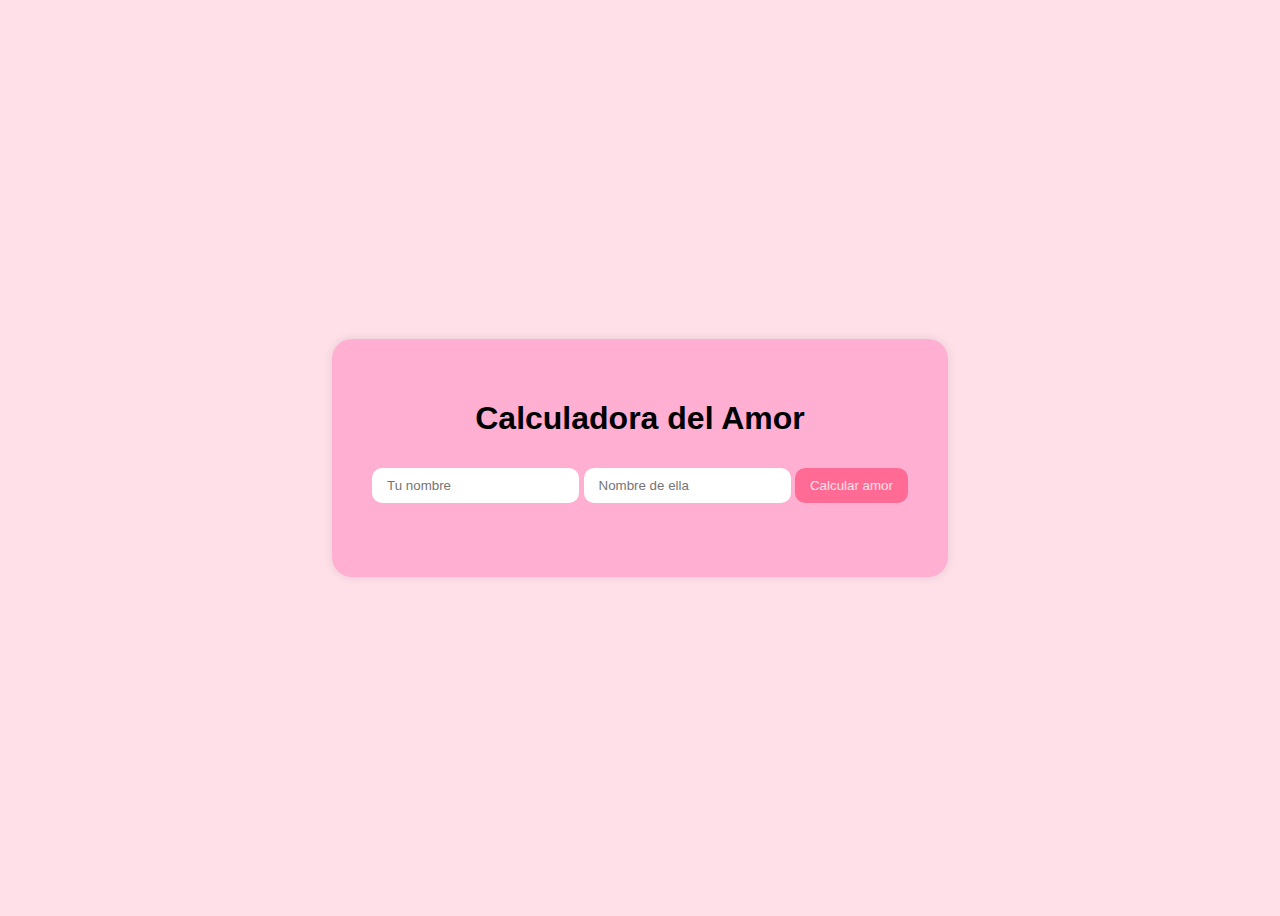
<file: 01-LoveCalculator/index.html>
<!DOCTYPE html>
<html lang="es">
<head>
    <meta charset="UTF-8">
    <meta name="viewport" content="width=device-width, initial-scale=1.0">
    <link rel="stylesheet" href="styles.css">
    <title>Calculadora del Amor</title>
</head>
<body>


        <div class="container">
            <h1>Calculadora del Amor</h1>
            <input type="text" id="name1" placeholder="Tu nombre">
            <input type="text" id="name2" placeholder="Nombre de ella">
            <button onclick="calculateLove()">Calcular amor</button>
            <div id="result"></div>
        </div>
 
    



    <script src="script.js"></script>
</body>
</html>
</file>
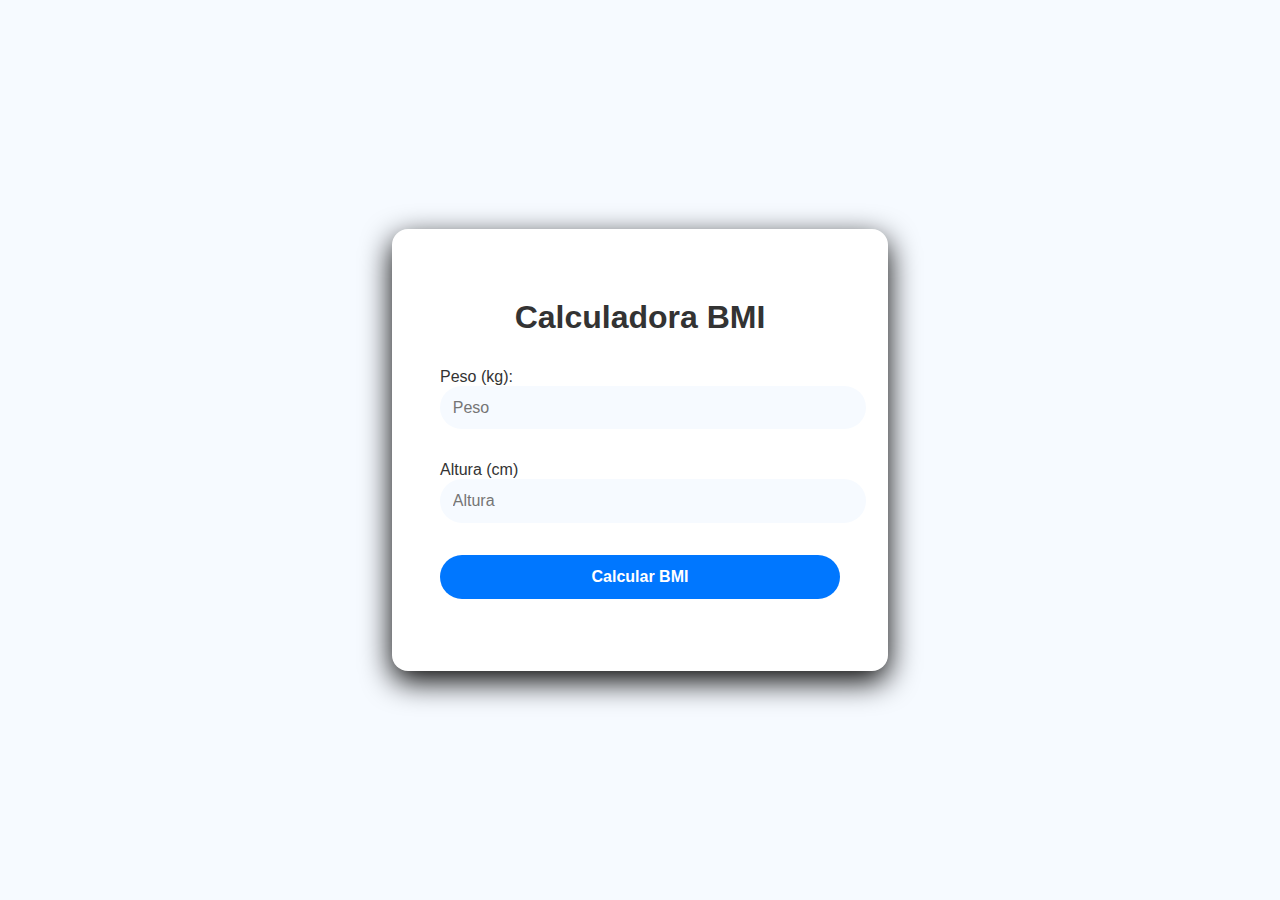
<file: 02-BMI/index.html>
<!DOCTYPE html>
<html lang="es">
<head>
    <meta charset="UTF-8">
    <meta name="viewport" content="width=device-width, initial-scale=1.0">
    <title>Calculadora de BMI</title>
    <link rel="stylesheet" href="style.css">
</head>
<body>
    <div class="container">
        <h1>Calculadora BMI</h1>

        <div class="input-group">
            <label for="weight">Peso (kg):</label>
            <input type="number" id="weight" placeholder="Peso">
        </div>

        <div class="input-group">
            <label for="height">Altura (cm)</label>
            <input type="number" id="height" placeholder="Altura">
        </div>

        <button onclick="calculateBMI()">Calcular BMI</button>
        <p id="result"></p>

    </div>

    <script src="script.js"></script>
</body>
</html>
</file>
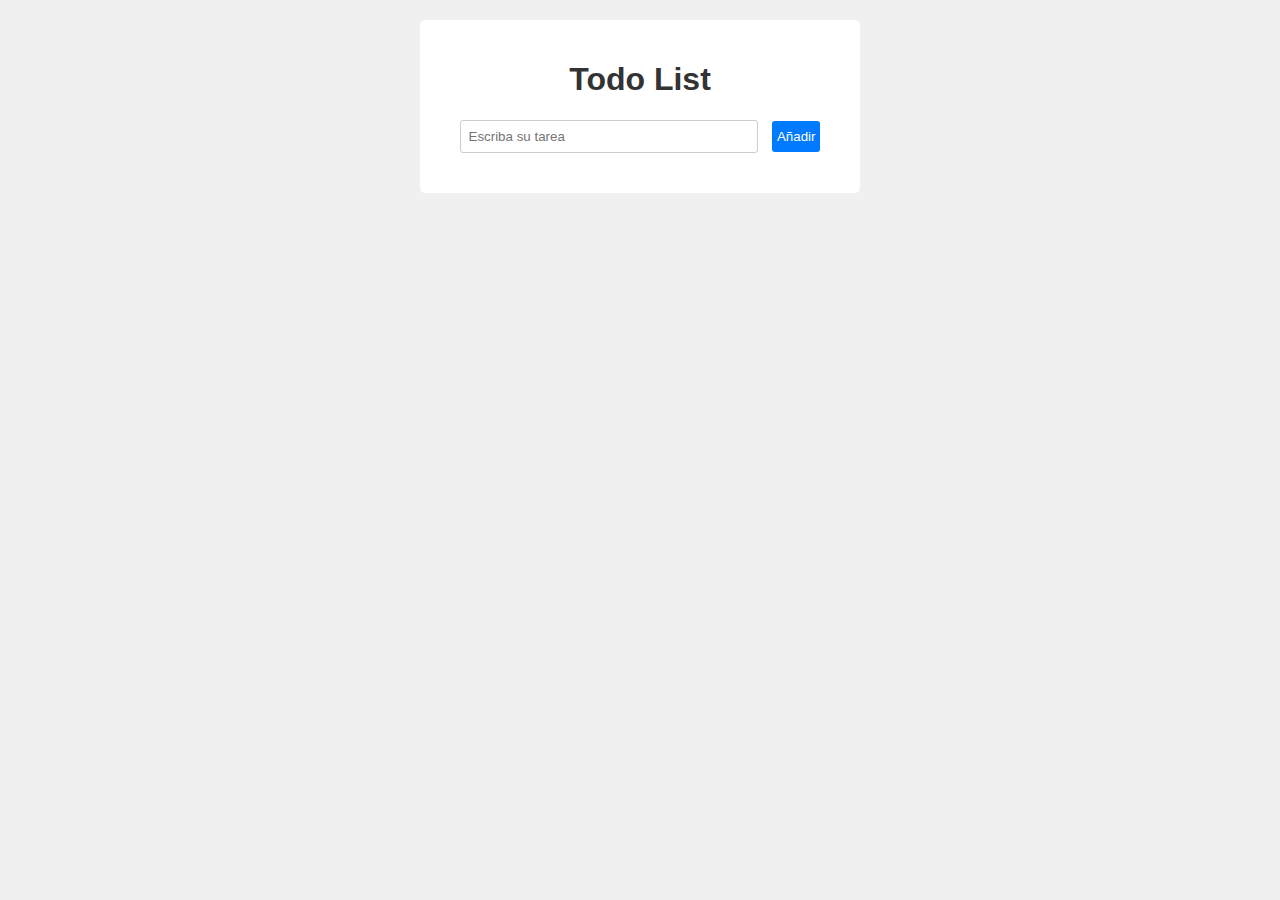
<file: 03-Todo/index.html>
<!DOCTYPE html>
<html lang="es">
  <head>
    <meta charset="UTF-8" />
    <link rel="stylesheet" href="styles.css">
    <meta name="viewport" content="width=device-width, initial-scale=1.0" />
    <title>Todo List</title>
  </head>
  <body>
    <div class="container">
      <h1>Todo List</h1>
      <div class="task-form">
        <input type="text" id="task-input" placeholder="Escriba su tarea" />
        <button id="add-task-btn">Añadir</button>
      </div>
      <ul id="task-list">

      </ul>
    </div>
    <script src="script.js"></script>
  </body>
</html>
</file>
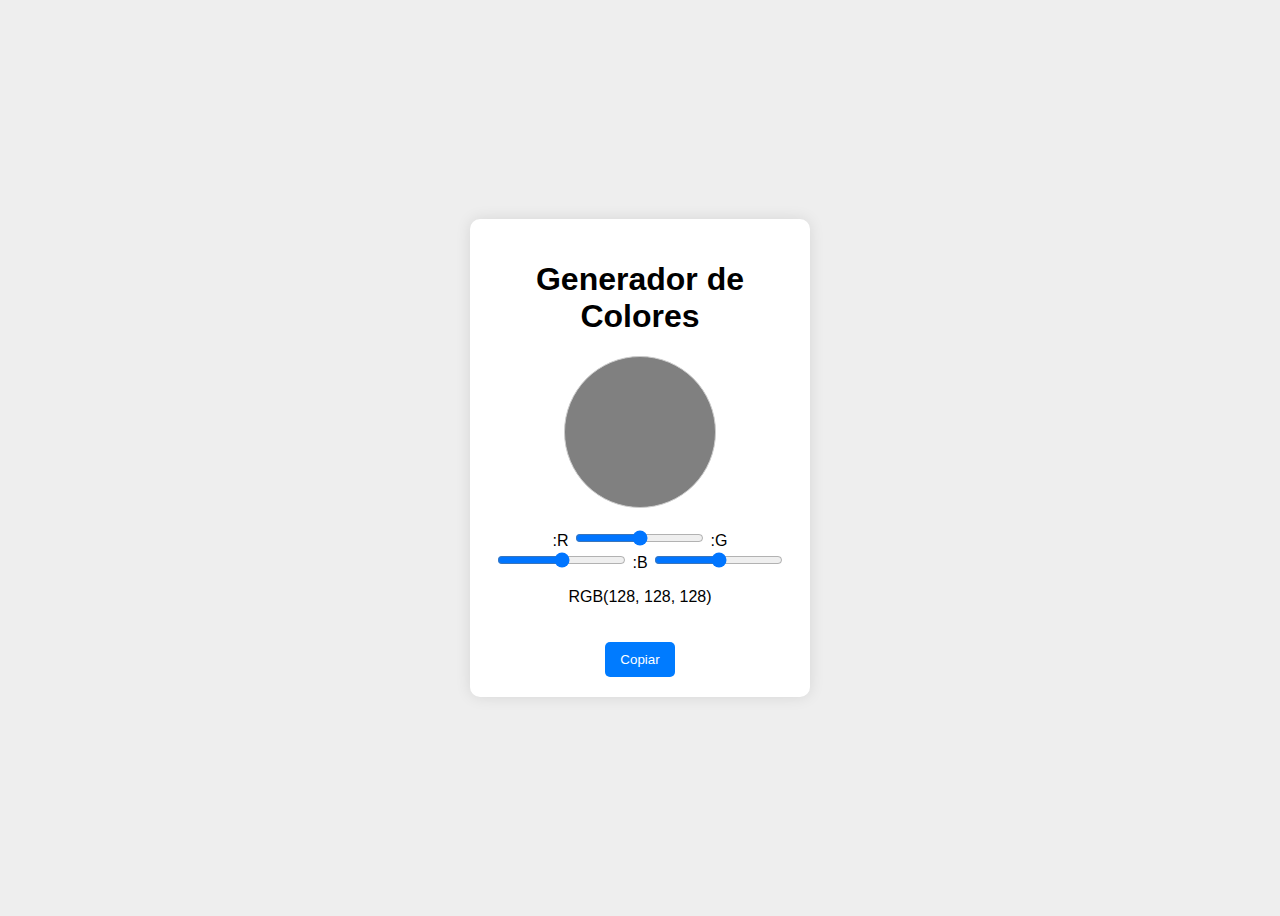
<file: 04-Generador Colores/index.html>
<!DOCTYPE html>
<html lang="es">
<head>
    <meta charset="UTF-8">
    <meta http-equiv="X-UA-Compatible" content="IE=edge">
    <meta name="viewport" content="width=device-width, initial-scale=1.0">
    <link rel="stylesheet" href="styles.css">
    <title>Generador de Colores RGB</title>
</head>
<body>
    <div class="container">
      <h1>Generador de Colores</h1>
            <div id="colorDisplay" class="colorDisplay"></div>
               
            <div class="sliders">
                    <label > :R
                       <input type="range" min="0" max="255" id="rRange">
                    </label>

                    <label > :G
                        <input type="range" min="0" max="255" id="gRange">
                     </label>


                     <label > :B
                        <input type="range" min="0" max="255" id="bRange">
                     </label>
            </div>
         <p id="rgbValue">RGB(0,0,0)</p>
         <button id="copyButton">Copiar</button>
    </div>
    <script src="script.js"></script>
</body>
</html>
</file>
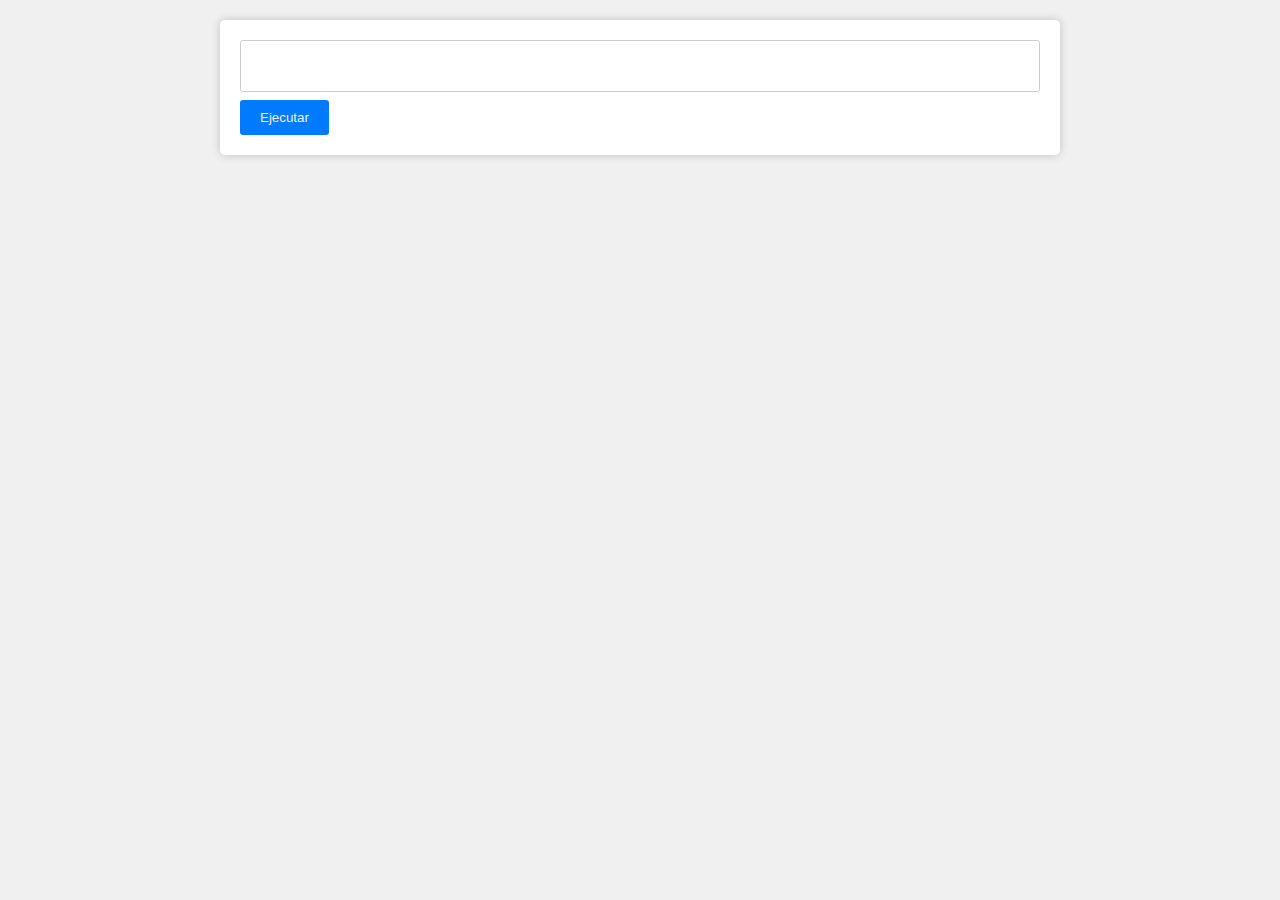
<file: 05-Editor/index.html>
<!DOCTYPE html>
<html lang="es">
<head>
    <meta charset="UTF-8">
    <meta http-equiv="X-UA-Compatible" content="IE=edge">
    <meta name="viewport" content="width=device-width, initial-scale=1.0">
    <link rel="stylesheet" href="style.css">
    <title>Editor de codigo en Linea</title>
</head>
<body>
    <div class="editor-cointainer">
        <div class="editor">
                <textarea id="code-editor" ></textarea>
                <div id="output"></div>
        </div>
        <button id="run-button">Ejecutar</button>
    </div>


    <script src="script.js"></script>
</body>
</html>
</file>
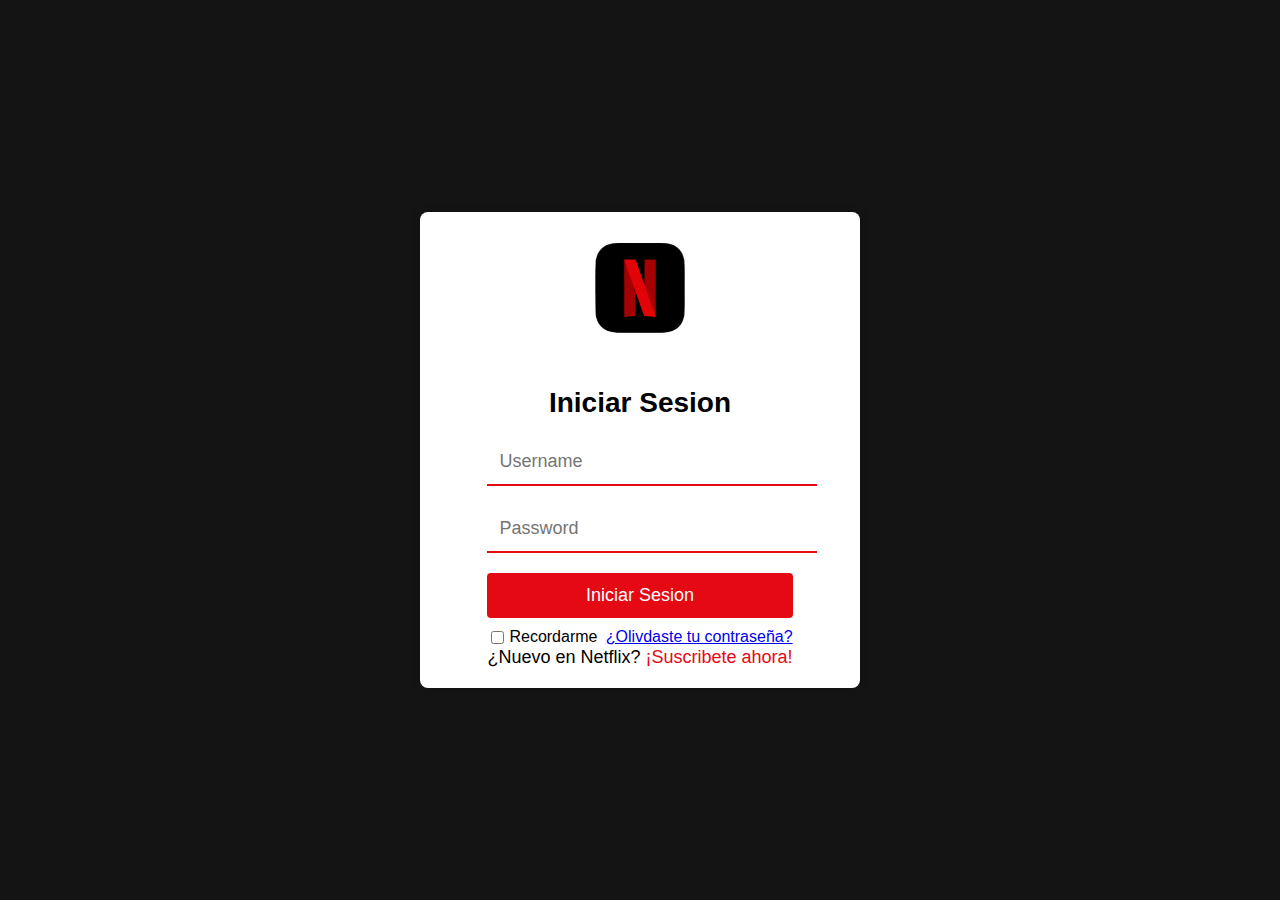
<file: 06-NetflixLogin/index.html>
<!DOCTYPE html>
<html lang="es">
  <head>
    <meta charset="UTF-8" />
    <meta name="viewport" content="width=device-width, initial-scale=1.0" />
    <link rel="stylesheet" href="style.css" />
    <title>Inicio de Sesion</title>
  </head>
  <body>
    <div class="login-container">
        <div class="logo-container">
            <img src="next.png">
        </div>
      <div class="login-form">
       
        <h1>Iniciar Sesion</h1>
        <form id="login-form">
          <div class="input-container">
            <input type="text" id="username" placeholder="Username" />
          </div>

          <div class="input-container">
            <input type="password" id="password" placeholder="Password" />
          </div>
          <button type="submit">Iniciar Sesion</button>
        </form>
        <div class="sucess-message" id="sucess-message"></div>
        <div class="renember-forgot">
            <label >
                <input type="checkbox" id="renember-forgot"> Recordarme
            </label>
            <a href="#">¿Olivdaste tu contraseña?</a>
        </div>
        <div class="signup-now">
            ¿Nuevo en Netflix? <a href="#">¡Suscribete ahora!</a>
        </div>
      </div>
    </div>

    <script src="script.js"></script>
  </body>
</html>
</file>
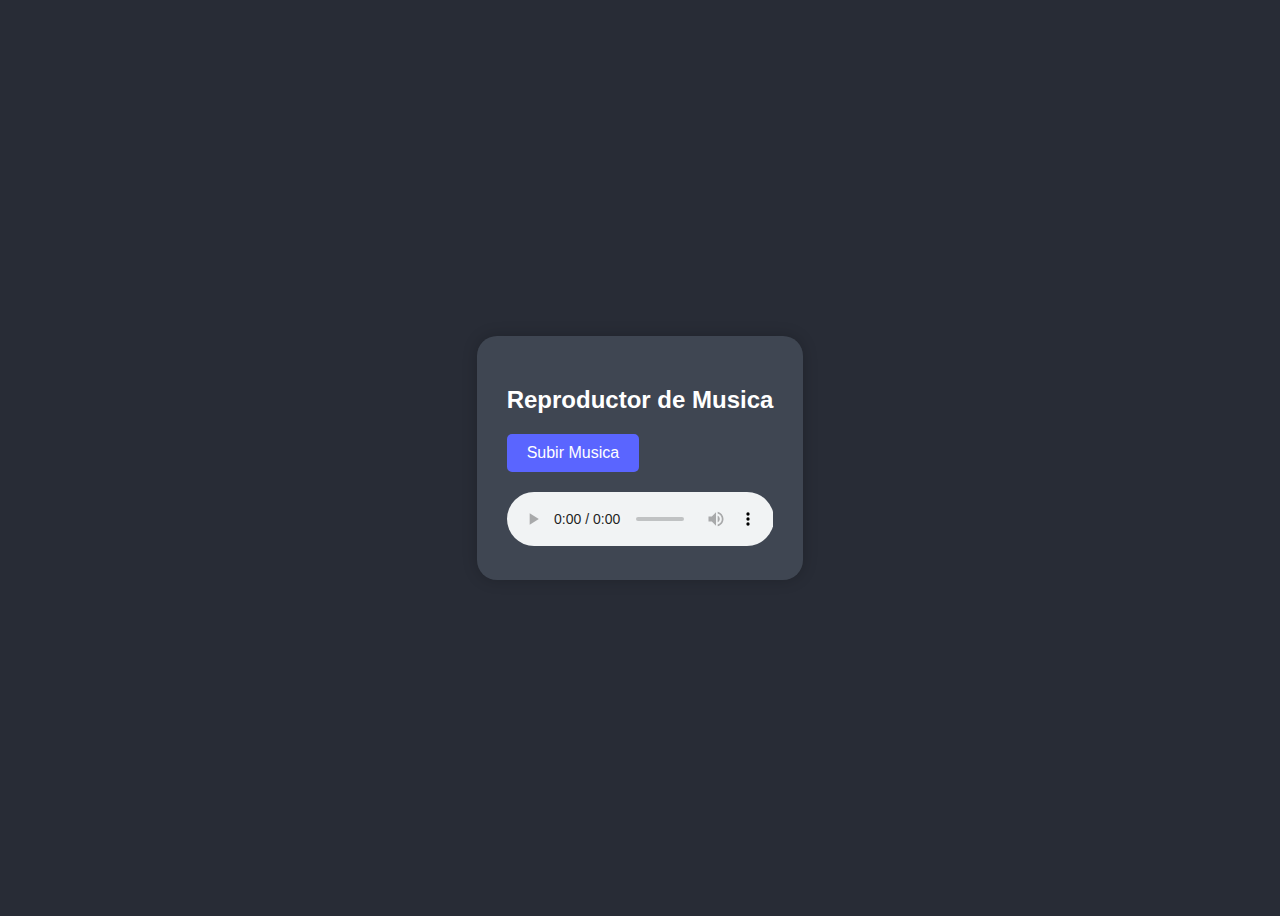
<file: 07-Reproductor/index.html>
<!DOCTYPE html>
<html lang="es">
<head>
    <meta charset="UTF-8">
    <meta http-equiv="X-UA-Compatible" content="IE=edge">
    <meta name="viewport" content="width=device-width, initial-scale=1.0">
    <link rel="stylesheet" href="styles.css">
    <title>Reproductor de Musica</title>
</head>
<body> 
    <div id="player">
        <h2>Reproductor de Musica</h2>

 

    <div class="upload">
        <input type="file" id="fileInput" accept="audio/*">
        <label for="fileInput">Subir Musica</label>
    </div>

    <audio id="audio" controls preload="auto"></audio>

</div>
    <script src="script.js"></script>
</body>
</html>
</file>
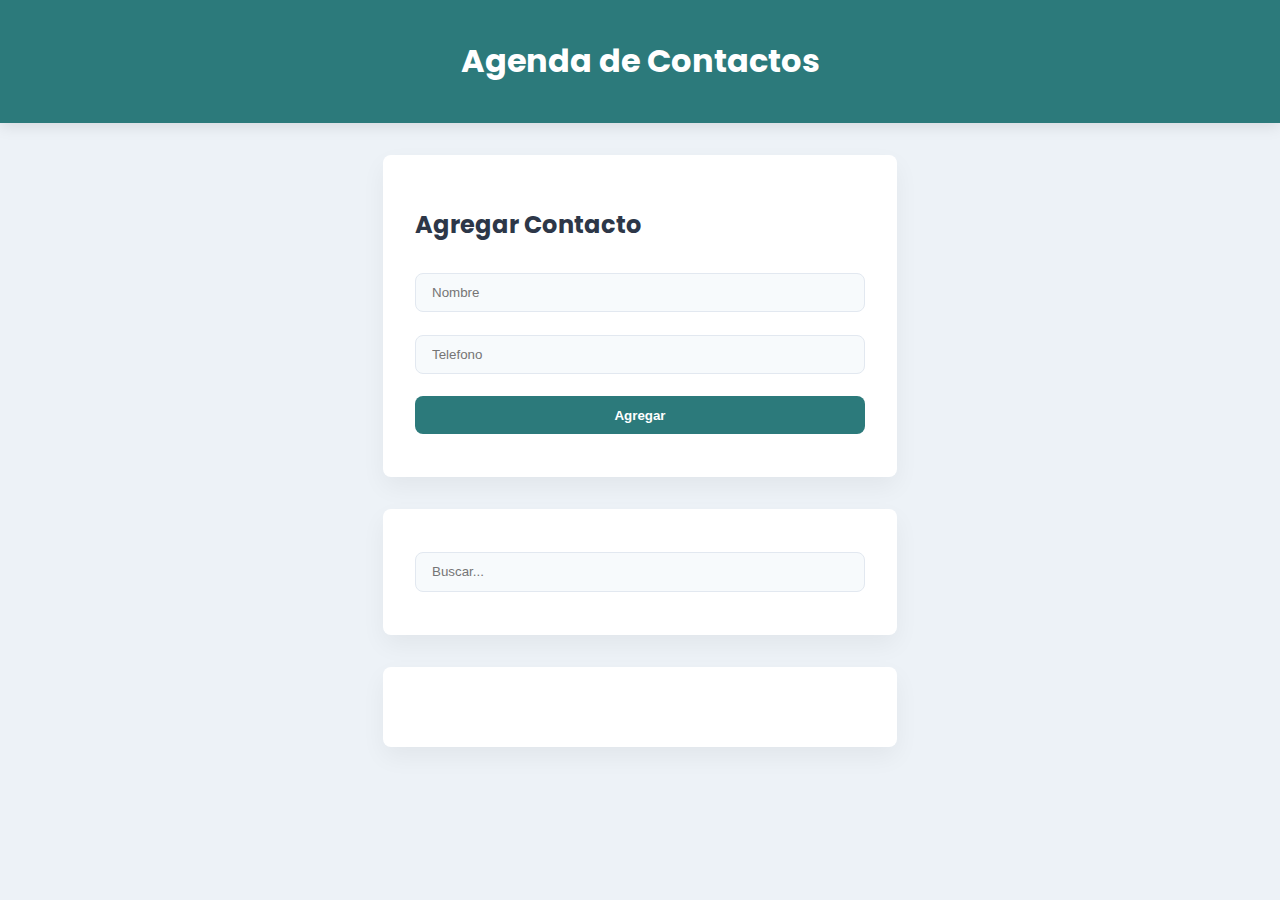
<file: 08-Contactos/index.html>
<!DOCTYPE html>
<html lang="es">
  <head>
    <meta charset="UTF-8" />
    <meta http-equiv="X-UA-Compatible" content="IE=edge" />
    <meta name="viewport" content="width=device-width, initial-scale=1.0" />
    <title>Agenda de Contactos</title>
    <link
      href="https://fonts.googleapis.com/css2?family=Poppins:wght@400;500;600&display=swap"
      rel="stylesheet"
    />

    <link rel="stylesheet" href="styles.css" />
  </head>
  <body>
    <header>
      <h1>Agenda de Contactos</h1>
    </header>

    <section class="add-contact">
      <h2>Agregar Contacto</h2>
      <form id="contactForm">
        <input type="text" id="contactName" placeholder="Nombre" required />
        <input type="tel" id="contactTel" placeholder="Telefono" required />
        <button type="submit">Agregar</button>
      </form>
    </section>

    <section class="search">
      <input type="text" id="searchInput" placeholder="Buscar..." />
    </section>

    <section class="contact-list">
      <ul id="contactList"></ul>
    </section>

    <script src="script.js"></script>
  </body>
</html>
</file>
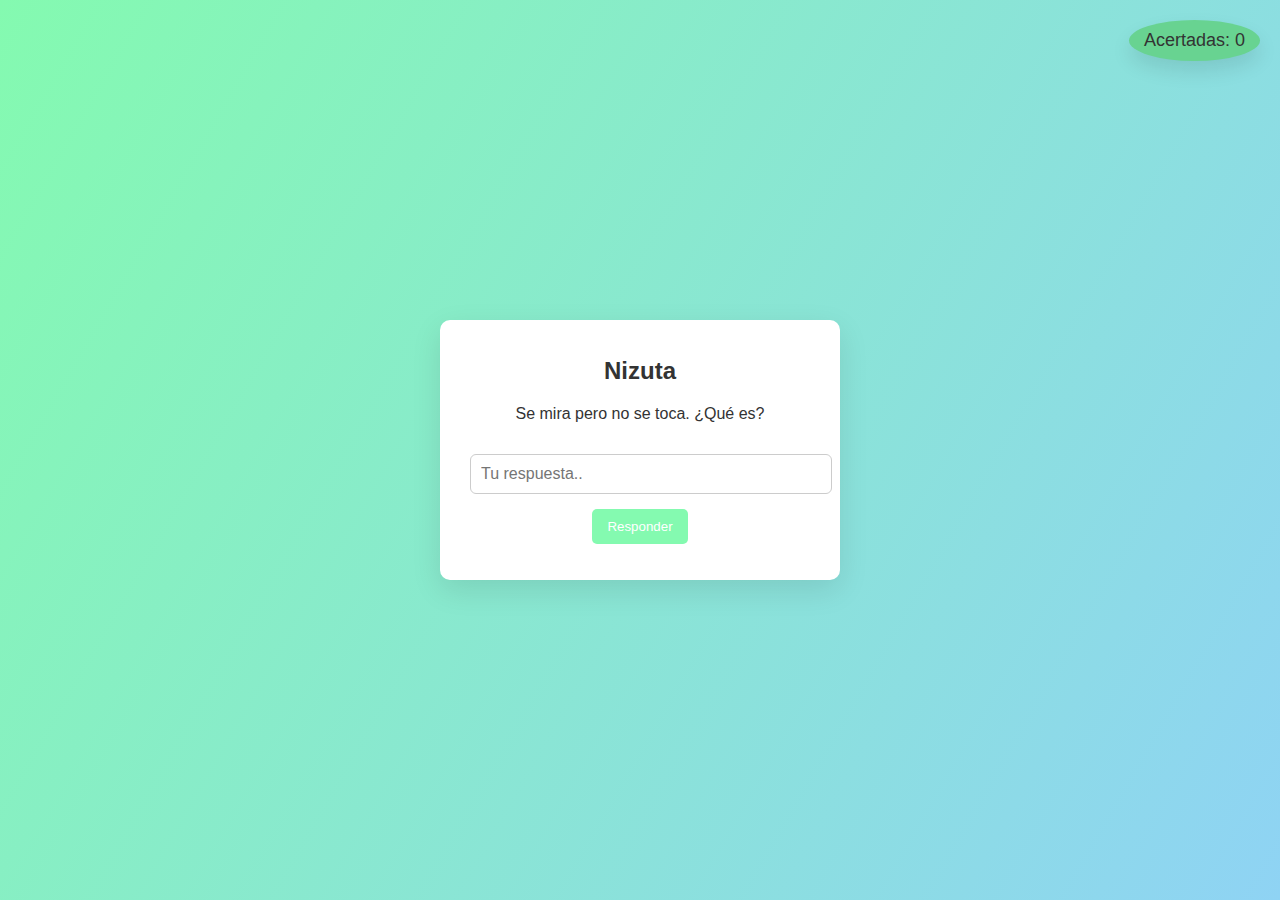
<file: 09-Adivinanzas/index.html>
<!DOCTYPE html>
<html lang="es">
  <head>
    <meta charset="UTF-8" />
    <meta http-equiv="X-UA-Compatible" content="IE=edge" />
    <meta name="viewport" content="width=device-width, initial-scale=1.0" />
    <link rel="stylesheet" href="styles.css" />
    <title>Juego de Adivinanzas</title>
  </head>
  <body>
    <div class="game-container">
      <div class="score-container">
        Acertadas: <span id="correctCount">0</span>
      </div>
      <h1>Nizuta</h1>
      <p id="riddle"></p>
      <input type="text" id="answer-input" placeholder="Tu respuesta.." />
      <button onclick="checkAnswer()">Responder</button>
      <p id="result"></p>
    </div>

    <script src="script.js"></script>
  </body>
</html>
</file>
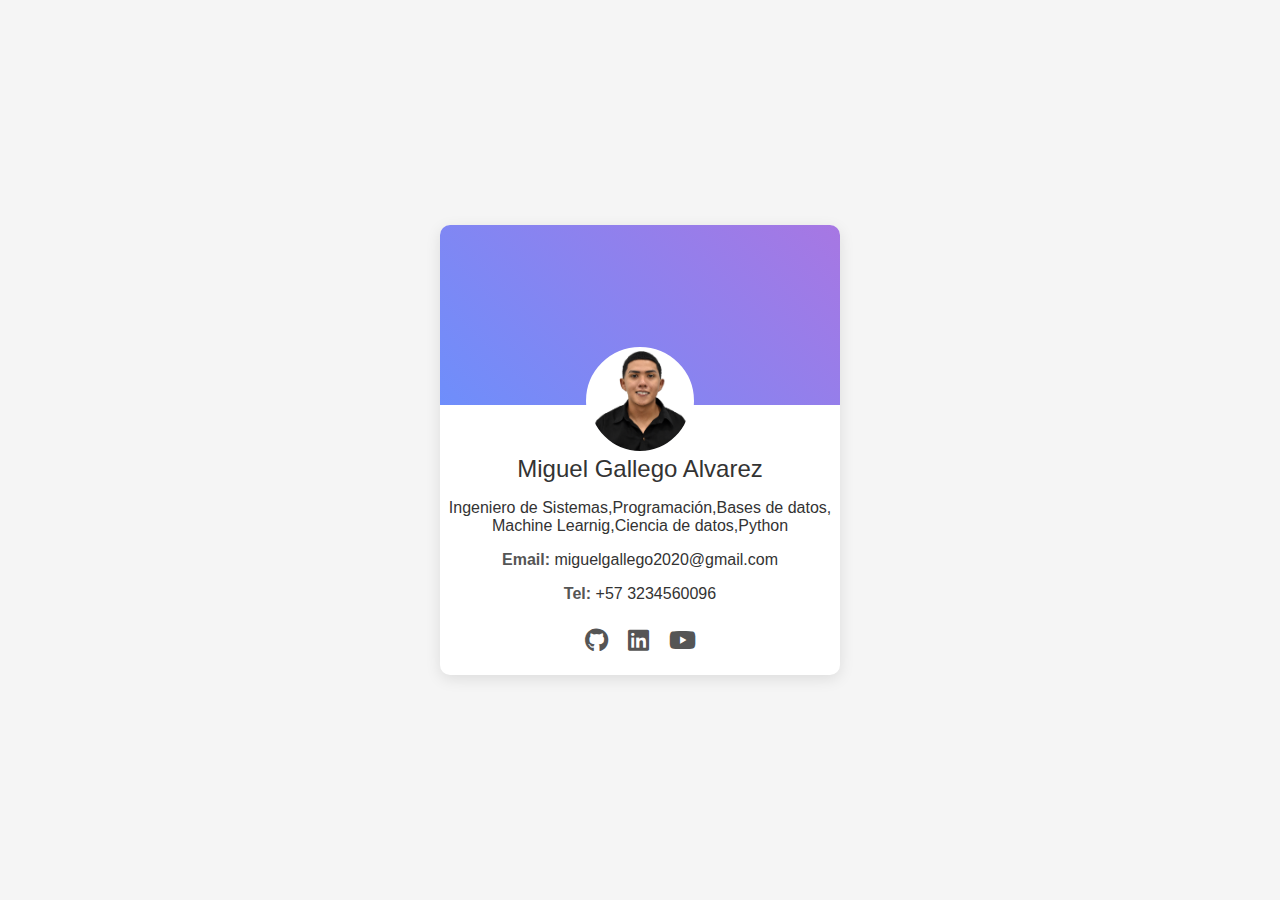
<file: 10-Perfil/index.html>
<!DOCTYPE html>
<html lang="es">
  <head>
    <meta charset="UTF-8" />
    <meta name="viewport" content="width=device-width, initial-scale=1.0" />
    <link
      rel="stylesheet"
      href="https://cdnjs.cloudflare.com/ajax/libs/font-awesome/6.0.0-beta3/css/all.min.css"
    />

    <link rel="stylesheet" href="styles.css" />
    <title>Profile de Usuario</title>
  </head>
  <body>
    <div class="profile-container">
      <div class="profile-header">
        <div class="profile-photo" id="userPhoto"></div>
      </div>

      <h2 id="userName"></h2>
      <p id="userDescription"></p>
      <div class="contact-info">
        <p>
          <strong>Email: </strong>
          <span id="userEmail"></span>
        </p>
        <p><strong>Tel: </strong> <span id="userTel"></span></p>
      </div>

      <div class="social-links">
        <a href="#" id="githubLink" target="_blank"
          ><i class="fab fa-github"></i
        ></a>
        <a href="#" id="linkedinLink" target="_blank"
          ><i class="fab fa-linkedin"></i
        ></a>
        <a href="#" id="youtubeLink" target="_blank"
          ><i class="fab fa-youtube"></i
        ></a>
      </div>
    </div>

    <script src="script.js"></script>
  </body>
</html>
</file>
<file: 01-LoveCalculator/styles.css>
body{
    font-family: 'Arial', sans-serif;
    display: flex;
    align-items: center;
    justify-content: center;
    height: 100vh;
    background-color: #ffe0e9;

}


.container{
    text-align: center;
    background-color: #ffafd2;
    padding: 40px;
    border-radius:  20px;
    box-shadow: 0 0 10px rgba(0,0,0,0.1); 
}

input, button{
    padding: 10px 15px;
    margin: 10px 0;
    border: none;
    border-radius: 10px;
    outline: none;

}

button{
    background-color: #ff6b95;
    color: #ffe0e9;
    cursor: pointer;
    transition: background-color 0.3s;
}

button:hover{
    background-color: #ff3c6e;
}

#result{
    font-size: 24px;
    margin-top: 24px;
}
</file>
<file: 02-BMI/style.css>
body{
    font-family: "Poppins", sans-serif;
    background-color: #f6faff;
    display: flex;
    justify-content: center;
    align-items:center ;
    height: 100vh;
    margin: 0;
    padding: 0;
    color: #333;

}

.container{
    width: 90%;
    max-width: 400px;
    background-color: #ffffff;
    padding: 3rem ;
    border-radius: 16px;
    box-shadow: 0 10px 30px rgba(0,0,0.1);

}

h1{
    text-align: center;
    margin-bottom: 2REM;

}

.input-group{
    margin-bottom: 2rem;

}
input-group{
    display: block;
    margin-bottom: o.5rem;

}

.input-group  input{
    width: 100%;
    padding: 0.8rem;
    border: none;
    border-radius: 50px;
    background-color: #f6faff;
    font-size: 1rem;
    box-shadow: 0 10px 30 px rgb(0,0,0.1);
    color: #333;

}

button{
    width: 100%;
    padding: 0.8rem;
    border: none;
    background-color: #0077ff;
    color:#ffffff;
    border-radius: 50px;
    font-size: 1rem;
    cursor:pointer;
    font-weight: 600;
    transition: background-color o.3s;
}

button.hover{
    background-color: #0055cc;

}

p#result{
    margin: 1.5rem;
    font-weight:600 ;
    font-size: 1.2rem; 
    text-align: center;
}
</file>
<file: 03-Todo/styles.css>
body{
    font-family: Arial,sans-serif;
    background-color: #f0f0f0;
    margin: 0;
    padding: 0;
}

.container{
    max-width: 400px;
    margin: 20px auto;
    padding: 20px;
    background-color: #FFF;
    border-radius: 5px;
    box-shadow: 0px 0px 10px rbg(0,0,0.2) ;
    text-align: center;
}

h1{
    color: #333;
}


.task-form{
    margin-bottom: 20PX;
}

#task-input{
    width: 70%;
    padding: 8px;
    border: 1px solid #ccc;
    border-radius: 3px;
    margin-right: 10px;
}

#add-task-btn{
    padding: 8px 5px;
    background-color: #007bff;
    color: #fff;
    border: none;
    border-radius: 3px;
    cursor: pointer;
}

ul{
    list-style-type: none ;
    padding: 0;
}

li{
    display: flex;
    align-items: center;
    justify-content: space-between;
    background-color: #f0f0f0;
    padding: 10px;
    margin: 10px;
    border-radius: 3px;

}

.complete{
    text-decoration: line-through;
    color: #ccc;

}

.delete-btn{
    background-color:#ff3636 ;
    color: #fff;
    border: none;
    border-radius: 5px;
    padding: 5px 10px ;
    cursor: pointer ;
}
</file>
<file: 04-Generador Colores/styles.css>
body {
    font-family: 'Arial', sans-serif;
    display: flex;
    justify-content: center;
    align-items: center;
    height: 100vh;
    background-color: #eee;
}


.container {
    text-align: center;
    width: 300px;
    padding: 20px;
    background-color: #fff;
    border-radius: 10px;
    box-shadow: 0px 0px 15px rgba(0,0,0,0.1);
}

.colorDisplay {
    width: 150px;
    height: 150px;
    margin: 20px auto;
    border: 1px solid #ccc;
    border-radius: 50%;
}


.sliders {
    display: block;
    margin:10px 0;
}

button {
    background-color: #007bff;
    color: #fff;
    border: none;
    padding: 10px 15px;
    border-radius: 5px;
    cursor: pointer;
    margin-top: 20px;
    transition: background-color 0.3s;
}

button:hover {
    background-color: #0056b3;

}

button:active {
    background-color: #003d7a;
}
</file>
<file: 05-Editor/style.css>
body {
    font-family: 'Arial', sans-serif;
    background-color: #f0f0f0;
    margin: 0;
    padding: 0;
}


.editor-cointainer {
    max-width: 800px;
    margin:20px auto;
    padding: 20px;
    background-color: #fff;
    border-radius: 5px;
    box-shadow: 0px 0px 10px rgb(0,0,0,0.2);

}

.editor {
    display: flex;
    flex-direction: column;
    border: 1px solid #ccc;
    border-radius: 3px;
    overflow: hidden;
}


textarea {
    flex: 1;
    padding: 10px;
    border: none;
    resize: none;
}


.output {
    padding: 10px;
    background-color: #f0f0f0;
}

button {
    padding: 10px 20px;
    margin-top: 8px;
    background-color: #007bff;
    border: none;
    color: #f0f0f0;
    border-radius: 3px;
    cursor: pointer;
}
</file>
<file: 06-NetflixLogin/style.css>
body {
    font-family: Arial, sans-serif;
    background-color: #141414;
    margin: 0;
    padding: 0;
    display: flex;
    justify-content: center;
    align-items: center;
    min-height: 100vh;
}


.container {
    text-align: center;
}


.login-container {
    background-color: #fff;
    border-radius: 8px;
    box-shadow: 0px 0px 10px rgb(0, 0, 0, 0.2);
    padding: 20px;
    max-width: 400px;
    width: 100%;
    margin: 0 auto;
    display: flex;
    flex-direction: column;
    align-items: center;

}

.logo-container img {
    width: 200px;
    margin-bottom: 20px;
}

.login-form {
    text-align: center;
}

h1 {
    font-size: 28px;
    margin-bottom: 20px;

}


.input-container {
    width: 100%;
    margin-bottom: 20px;

}


input[type="text"],
input[type="password"] {
    width: 100%;
    padding: 12px;
    border: none;
    border-bottom: 2px solid #e50914;
    font-size: 18px;

}


button[type="submit"] {
    width: 100%;
    padding: 12px;
    border: none;
    background-color: #e50914;
    color: #fff;
    border-radius: 4px;
    cursor: pointer;
    font-size: 18px;
    transition:  background-color 0.3s ease;

}


button[type="submit"]:hover {
    background-color: #d30812;
}


.renember-forgot {
    display: flex;
    justify-content: space-between;
    align-items: center;
    margin-top: 10px;

}

.renember-forgot label {
    display: flex;
    align-items: center;
}

.renember-forgot input[type="checkbox"] {
    margin-right: 5px;

}

.signup-now {
    font-size: 18px;

}

.signup-now a {
    color: #e50914;
    text-decoration: none;
}



.sucess-message {
    display: none;
    color: #2ecc71;
    font-size: 18px;
    margin-top: 20px;
}
</file>
<file: 07-Reproductor/styles.css>
body {
    font-family: 'Arial', sans-serif;
    display: flex;
    height: 100vh;
    align-items: center;
    justify-content: center;
    background-color: #282c36;
    color: white;

}

#player {
    padding: 30px;
    background-color: #3f4652;
    border-radius: 20px;
    box-shadow: 0px 0px 15px rgba(0,0,0, 0.2);

}

h2 {
    text-align: center;
    margin-bottom: 20px;

}


.upload {
    position: relative;
    display: inline-block;
    margin-bottom: 20px;

}

.upload input[type="file"] {
    display: none;
}

.upload label {
    display: block;
    background-color: #5a65ff;
    padding: 10px 20px;
    border-radius: 5px;
    cursor: pointer;
    transition: background-color 0.2s;
}


.upload label:hover {
    background-color: #4951ff;

}


audio {
    width: 100%;
}
</file>
<file: 08-Contactos/styles.css>
body {
    font-family: 'Poppins', sans-serif;
    margin: 0;
    padding: 0;
    background-color: #edf2f7;
    color: #2d3748;
}


header {
    background:#2c7a7b ;
    color: white;
    text-align: center;
    padding: 1rem 0;
    box-shadow: 0px 3px 15px rgba(0,0,0,0.1);

}

.add-contact, .search, .contact-list {
    max-width: 450px;
    padding: 2rem;
    background-color: white;
    margin: 2rem auto;
    border-radius: 8px;
    box-shadow: 0px 10px 25px rgba(0,0,0,0.05);
}


input, button {
    padding: 0.7rem 1rem;
    margin: 0.7rem 0;
    width: 100%;
    box-sizing: border-box;
    border: none;
    border-radius: 8px;
    transition: transform 0.1s, box-shadow 0.1s;
}

input {
    background-color: #f7fafc;
    color: #2d3748;
    outline: none;
    border: 1px solid #e2e8f0;

}

input:focus {
    border-color: #a0aec0;
    box-shadow: 0 0 0 3px rgba(66, 153, 225, 0.5);
}


button {
    background-color: #2c7a7b;
    color: white;
    font-weight: 600;
    cursor: pointer;
    outline: none;
}


button:hover {
    background-color: #285e5a;
    transform: translateY(-2px);
    box-shadow: 0 7px 14px rbg(50, 50, 93, .1);
}

button:active {
    transform: translateY(0);
    box-shadow: 0 4px 8px rbg(50, 50, 93, .1);
}
</file>
<file: 09-Adivinanzas/styles.css>
body {
    font-family: 'Arial', sans-serif;
    background: linear-gradient(120deg, #84fab0 0%, #8fd3f4 100%);
    display: flex;
    justify-content: center;
    align-items: center;
    height: 100vh;
    margin: 0;
    color: #333;


}


.game-container {
    background-color: #ffffff;
    padding: 20px 30px;
    border-radius: 10px;
    box-shadow: 0 10px 30px rgba(0,0,0,0.1);
    width: 340px;
    text-align: center;
}

h1 {
    font-size: 24px;
    margin-bottom: 20px;

}

input {
    width: 100%;
    padding: 10px;
    margin-top: 15px;
    border: 1px solid #ccc;
    border-radius: 6px;
    font-size: 16px;
}

button {
    background-color: #84fab0;
    border: none;
    color: white;
    padding:10px 15px;
    margin-top: 15px;
    cursor: pointer;
    border-radius: 5px;
    transition: background 0.3s;
}


button:hover {
    background-color: #68d391;
}


.score-container {
    position: absolute;
    top: 20px;
    right: 20px;
    background-color: #68d391;
    border-radius: 50%;
    padding: 10px 15px;
    font-size: 18px;
    box-shadow: 0 10px 20px rgba(0,0,0,0.1);

}
</file>
<file: 10-Perfil/styles.css>
body {
  font-family: "Segoe UI", "Segoe UI", Tahoma, Geneva, Verdana, sans-serif;
  background-color: #f5f5f5;
  display: flex;
  justify-content: center;
  align-items: center;
  height: 100vh;
  margin: 0;
  color: #333;
}


.profile-container {
    width: 80%;
    max-width: 400px;
    background-color: #ffffff;
    border-radius: 10px;
    box-shadow: 0 4px 15px rgba(0,0,0,0.1);
    overflow: hidden;
    transition: box-shadow 0.3s;
}


.profile-container:hover {
    box-shadow: 0 4px 18px rgba(0,0,0,0.15);
}

.profile-header {
    position: relative;
    height: 180px;
    background: linear-gradient(45deg, #6e8efb, #a777e3);
}

.profile-photo {
    position: absolute;
    bottom: -50px;
    left: 50%;
    transform: translateX(-50%);
    width: 100px;
    height: 100px;
    border-radius: 50%;
    background-color: #eee;
    border: 4px solid #ffffff;
    background-image: url('./profile.png');
    background-size: cover;
    background-position: center;

}


h2, p {
    text-align: center;
    margin: 16px 0;

}


h2 {
    margin-top: 50px;
    font-size: 24px;
    font-weight: 500;
}


.contact-info {
    margin: 0 16px 24px;
    font-size: 16px;
}


strong {
    color: #555;
}


.social-links {
    display: flex;
    justify-content: center;
    gap: 20px;
    margin-bottom: 20px;
}

.social-links a {
    color: #555;
    font-size: 24px;
    transition:  color 0.3s;

}

.social-links  a:hover {
    color: #6e8efb;
}
</file>
